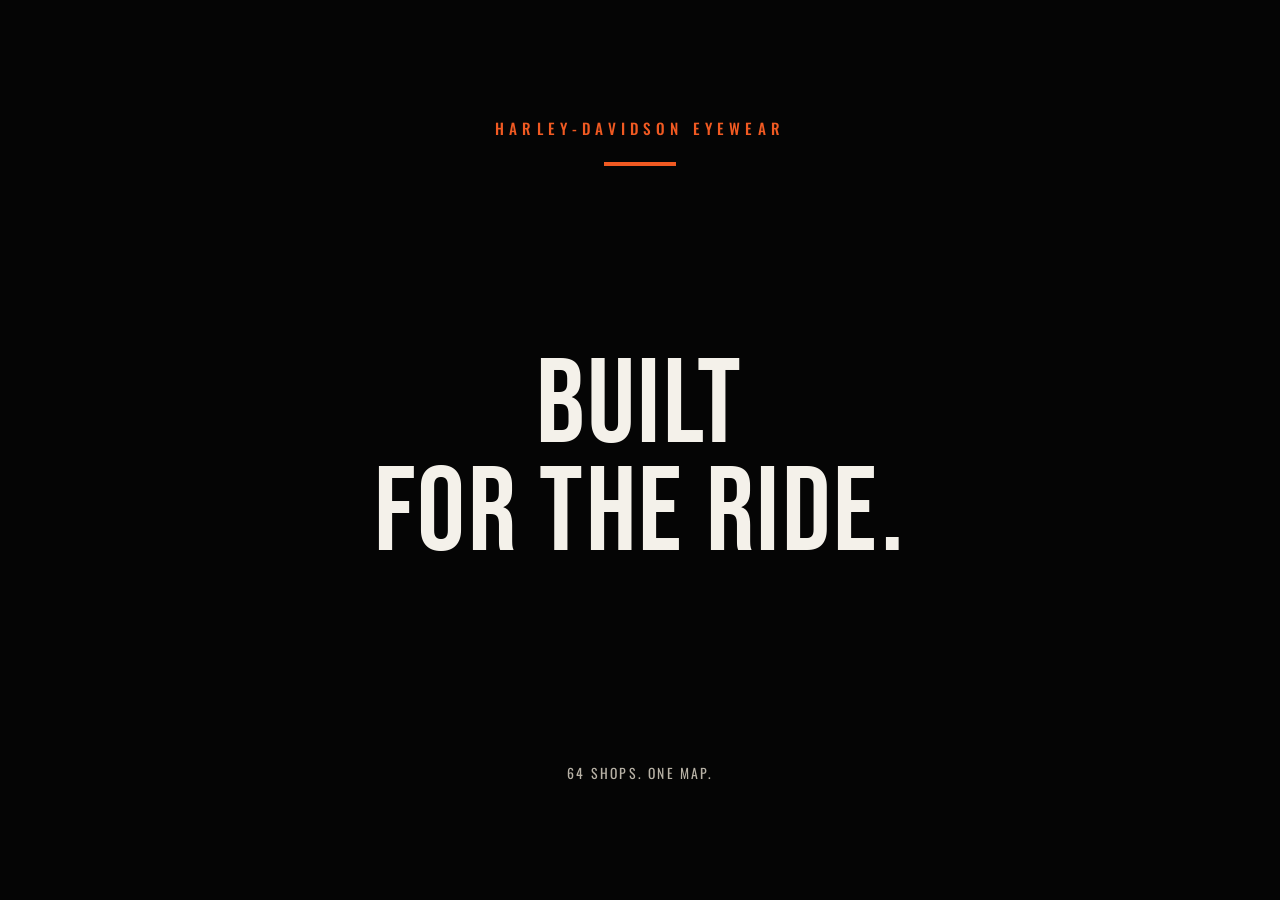
<file: demo/spot.html>
<!DOCTYPE html>
<html lang="en">
<head>
  <meta charset="UTF-8">
  <meta name="viewport" content="width=device-width, initial-scale=1.0">
  <title>Harley-Davidson Eyewear — Spot</title>
  <link rel="preconnect" href="https://fonts.googleapis.com">
  <link rel="preconnect" href="https://fonts.gstatic.com" crossorigin>
  <link href="https://fonts.googleapis.com/css2?family=Bebas+Neue&family=Oswald:wght@400;500;600&display=swap" rel="stylesheet">
  <link rel="stylesheet" href="spot.css">
</head>
<body>
  <div class="letterbox" aria-hidden="true"></div>
  <div class="vignette" aria-hidden="true"></div>
  <div class="grain" aria-hidden="true"></div>

  <div class="stage">
    <div class="device">
      <iframe id="product" title="Locator" src="../index.html" allow="geolocation"></iframe>
    </div>
  </div>

  <div class="slate" id="slate" hidden></div>
  <div class="super" id="super" hidden></div>
  <div class="end" id="end" hidden>
    <p class="end-kicker">Harley-Davidson Eyewear</p>
    <h2>Find a shop.<br>Ride there.</h2>
    <p class="end-legal">64 locations · Maryland · Delaware · Virginia · West Virginia</p>
  </div>

  <script src="spot.js"></script>
</body>
</html>
</file>
<file: demo/spot.css>
* { box-sizing: border-box; margin: 0; padding: 0; }

html, body {
  height: 100%;
  width: 100%;
  background: #050505;
  color: #f4f1ea;
  font-family: Oswald, "Segoe UI", sans-serif;
  overflow: hidden;
}

body {
  position: relative;
}

.letterbox,
.vignette,
.grain,
.slate,
.super,
.end {
  pointer-events: none;
}

.letterbox {
  position: fixed;
  inset: 0;
  z-index: 40;
  box-shadow: inset 0 70px 0 #000, inset 0 -70px 0 #000;
}

body[data-cut="phone"] .letterbox {
  box-shadow: none;
}

.vignette {
  position: fixed;
  inset: 0;
  z-index: 35;
  background: radial-gradient(ellipse at center, transparent 42%, rgba(0, 0, 0, 0.55) 100%);
}

.grain {
  position: fixed;
  inset: -20%;
  z-index: 50;
  opacity: 0.09;
  background-image: url("data:image/svg+xml,%3Csvg viewBox='0 0 160 160' xmlns='http://www.w3.org/2000/svg'%3E%3Cfilter id='n'%3E%3CfeTurbulence type='fractalNoise' baseFrequency='.85' numOctaves='4' stitchTiles='stitch'/%3E%3C/filter%3E%3Crect width='100%25' height='100%25' filter='url(%23n)' opacity='.85'/%3E%3C/svg%3E");
  animation: grain 0.45s steps(2) infinite;
}

@keyframes grain {
  0% { transform: translate(0, 0); }
  25% { transform: translate(-1.4%, 1%); }
  50% { transform: translate(1.2%, -1.1%); }
  75% { transform: translate(-0.8%, -0.6%); }
  100% { transform: translate(0.6%, 1.3%); }
}

.stage {
  position: fixed;
  inset: 0;
  display: grid;
  place-items: center;
  opacity: 0;
  transform: scale(1.08);
  filter: saturate(0.92) contrast(1.08);
  transition: opacity 0.9s ease, transform 8s ease-out;
  z-index: 1;
}

body.is-live .stage {
  opacity: 1;
  transform: scale(1);
}

body[data-cut="app"] .stage {
  top: 70px;
  bottom: 70px;
}

.device {
  width: 100%;
  height: 100%;
  overflow: hidden;
  background: #111;
}

body[data-cut="phone"] .stage {
  align-items: start;
  padding-top: 6vh;
}

body[data-cut="phone"] .device {
  width: min(70vw, 640px);
  height: min(148vw, 1400px);
  border-radius: 42px;
  border: 10px solid #161616;
  box-shadow:
    0 0 0 1px #2a2a2a,
    0 40px 90px rgba(0, 0, 0, 0.55),
    inset 0 0 0 2px #0a0a0a;
}

.device iframe {
  border: 0;
  width: 100%;
  height: 100%;
  background: #111;
}

body[data-cut="phone"] .device iframe {
  width: 390px;
  height: 844px;
  transform-origin: top left;
}

.slate,
.end {
  position: fixed;
  inset: 0;
  z-index: 60;
  display: grid;
  place-items: center;
  text-align: center;
  background: #050505;
  padding: 2rem;
}

.slate[hidden],
.super[hidden],
.end[hidden] {
  display: none;
}

.slate {
  background: #050505;
}

.slate::before {
  content: "";
  position: absolute;
  left: 50%;
  top: 18%;
  width: 72px;
  height: 4px;
  background: #f15a22;
  transform: translateX(-50%);
}

.slate .kicker,
.end-kicker {
  color: #f15a22;
  letter-spacing: 0.34em;
  text-transform: uppercase;
  font-size: clamp(0.7rem, 1.4vw, 0.95rem);
  font-weight: 500;
}

.slate h1,
.end h2 {
  font-family: "Bebas Neue", Impact, sans-serif;
  font-weight: 400;
  letter-spacing: 0.02em;
  line-height: 0.9;
  font-size: clamp(3.4rem, 10vw, 7.5rem);
  margin: 0.35em 0 0.2em;
}

.slate p,
.end-legal {
  color: #b8b2a6;
  letter-spacing: 0.16em;
  text-transform: uppercase;
  font-size: clamp(0.68rem, 1.2vw, 0.86rem);
}

.super {
  position: fixed;
  left: 0;
  right: 0;
  bottom: 11%;
  z-index: 70;
  text-align: center;
  padding: 0 1.2rem;
}

body[data-cut="phone"] .super {
  bottom: 5.5%;
}

body[data-cut="app"] .super {
  bottom: 14%;
}

.super .line {
  display: inline-block;
  font-family: "Bebas Neue", Impact, sans-serif;
  font-size: clamp(2.4rem, 7vw, 5.4rem);
  letter-spacing: 0.04em;
  line-height: 0.92;
  text-shadow: 0 10px 28px rgba(0, 0, 0, 0.55);
}

.super .sub {
  display: block;
  margin-top: 0.45rem;
  color: #f15a22;
  letter-spacing: 0.28em;
  text-transform: uppercase;
  font-size: clamp(0.7rem, 1.3vw, 0.92rem);
}

.fade-in { animation: fadeIn 0.7s ease both; }
.fade-out { animation: fadeOut 0.55s ease both; }

@keyframes fadeIn {
  from { opacity: 0; }
  to { opacity: 1; }
}

@keyframes fadeOut {
  from { opacity: 1; }
  to { opacity: 0; }
}

body.is-black .stage { opacity: 0; }
</file>
